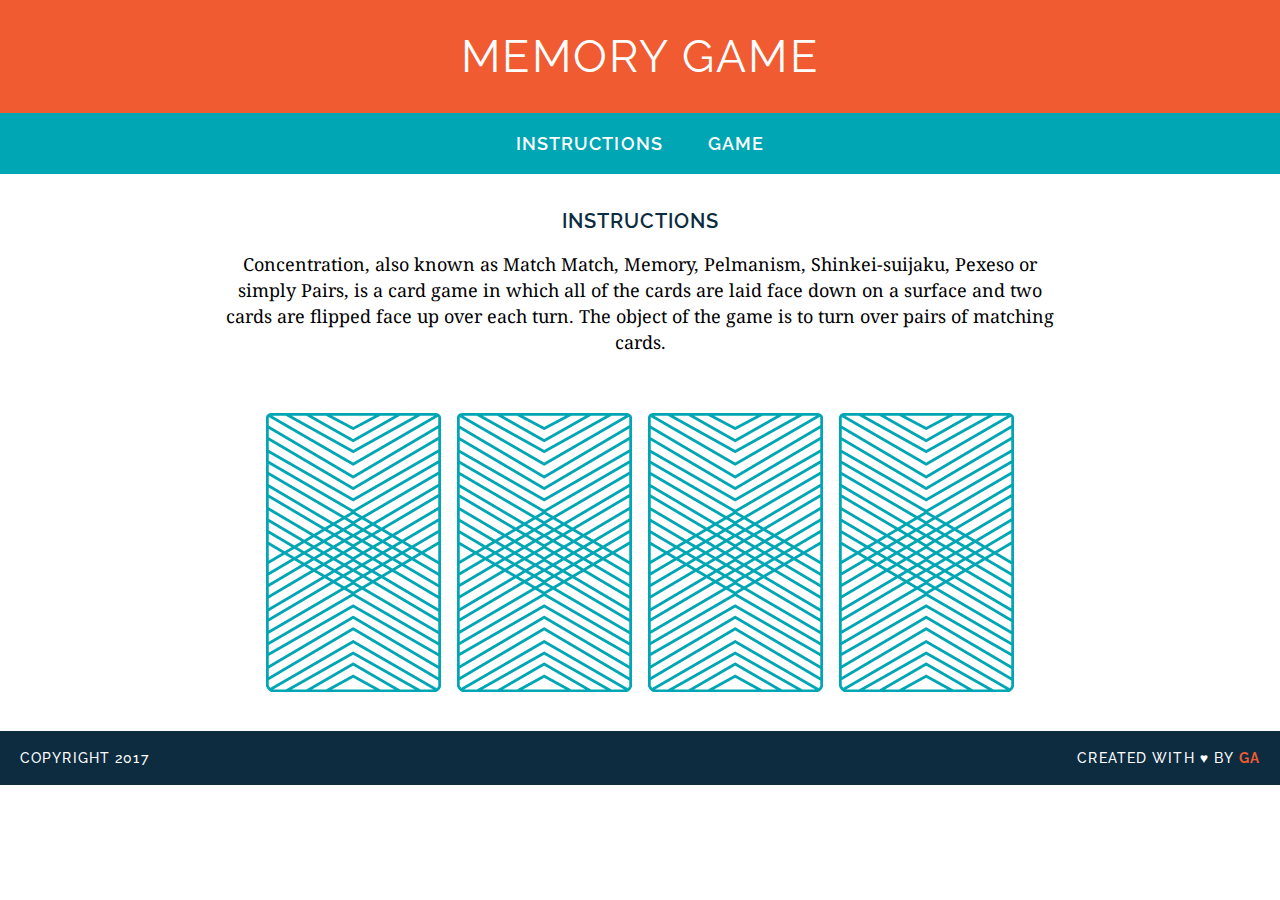
<file: memory-game/index.html>
<!DOCTYPE html>
<html lang="en">
<head>
	<meta charset="UTF-8">
	<title>Memory Card Game</title>
	<link href="https://fonts.googleapis.com/css?family=Droid+Serif|Raleway:400,500,600,700" rel="stylesheet">
	<link rel="stylesheet" href="css/style.css">
</head>
<body>

	<header>
		<h1>Memory Game</h1>
	</header>

	<nav>
		<a href="#">Instructions</a>
		<a href="#">Game</a>
	</nav>


	<main>
		<h2>Instructions</h2>

		<p>
			Concentration, also known as Match Match, Memory, Pelmanism, Shinkei-suijaku, Pexeso or simply Pairs, is a card game in which all of the cards are laid face down on a surface and two cards are flipped face up over each turn. The object of the game is to turn over pairs of matching cards.
		</p>

		<div id="game-board" class="board-clearfix"></div>

	</main>

	<footer class="clearfix">
		<p class="copyright">Copyright 2017</p>
		<p class="message">Created with &hearts; by <span class="name">GA</span></p>
	</footer>
	<script src="js/main.js"></script>
</body>
</html>
</file>
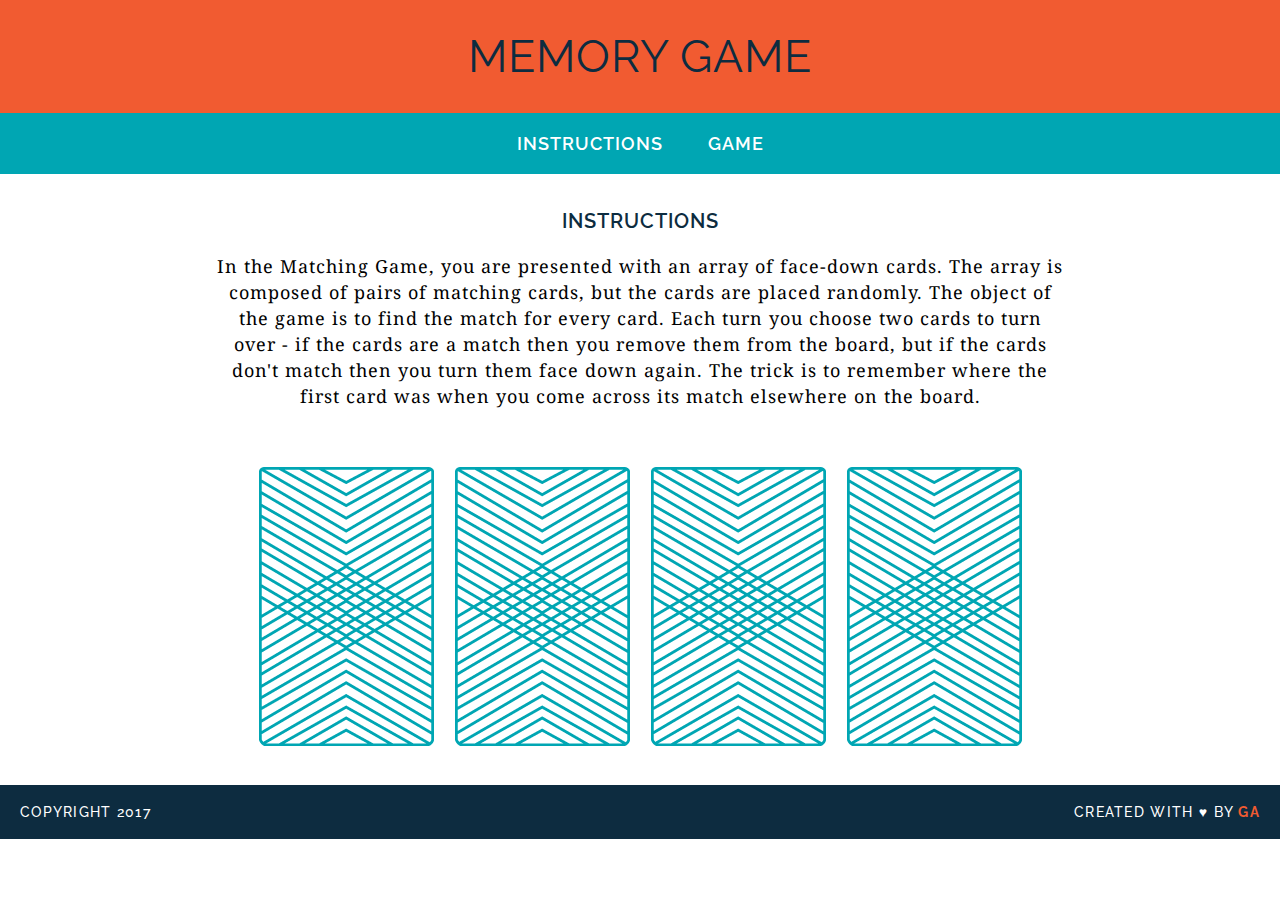
<file: my_memory_game/index.html>
<!DOCTYPE html>
<html>
<head>
	<title>Memory Card Game</title>
	<link href="https://fonts.googleapis.com/css?family=Droid+Serif|Raleway:400,500,600,700" rel="stylesheet">
	<link rel="stylesheet" type="text/css" href="css/style.css">
</head>
<body>
	<header>
		<h1>Memory Game</h1>
	</header>
	<nav>
		<a href="#">Instructions</a>
		<a href="#">Game</a>
	</nav>
	<main>
		<h3>Instructions</h3>
		<p>In the Matching Game, you are presented with an array of face-down cards. The array is composed of pairs of matching cards, but the cards are placed randomly. The object of the game is to find the match for every card. Each turn you choose two cards to turn over - if the cards are a match then you remove them from the board, but if the cards don't match then you turn them face down again. The trick is to remember where the first card was when you come across its match elsewhere on the board.</p>
		<div>
			<img src="images/back.png" alt="Queen of Diamonds">
			<img src="images/back.png" alt="Queen of Hearts">
			<img src="images/back.png" alt="King of Diamonds">
			<img src="images/back.png" alt="King of Hearts">
		</div>
	</main>
	<footer class="clearfix">
		<p class="copyright">Copyright 2017</p>
		<p class="message">Created with &hearts; by <span class="name">GA</span></p>
	</footer>
</body>
</html>
</file>
<file: memory-game/css/style.css>
/* =============================
GENERAL STYLES 
================================ */
body {
  font-family: "Raleway", sans-serif;
  text-align: center;
  font-size: 18px;
  -webkit-font-smoothing: antialiased;
  margin: 0;
}

.clearfix:after {
  visibility: hidden;
  display: block;
  content: " ";
  clear: both;
  height: 0;
  font-size: 0;
}

/* =============================
TYPOGRAPHY
================================ */
h1, h2 {
  text-transform: uppercase;
}

h1 {
  color: white;
  font-size: 45px;
  margin: 0;
  font-weight: 400;
  letter-spacing: 0.05em;
}

h2 {
  color: #0D2C40;
  letter-spacing: 0.05em;
  font-weight: 600;
  font-size: 20px;
}

p {
  font-family: "Droid Serif", serif;
  line-height: 26px;
}

a {
  color: white;
  text-decoration: none;
  text-transform: uppercase;
  font-weight: 600;
  letter-spacing: .06em;

  margin: 0 20px;
  /* For hover style transition (bonus) */
  border-bottom: 2px solid transparent;
/*   transition: all .3s ease-in-out; */
}

a:hover {
  border-bottom: 2px solid white;
}
/* =============================
HEADER
================================ */
header {
  background-color: #F15B31;
  padding: 30px 20px;
}

/* =============================
NAV
================================ */
nav {
  background-color: #00A6B3;
  padding: 20px 0;
}

/* =============================
MAIN SECTION
================================ */

main {
  width: 850px;
  margin: 35px auto;
}


/* =============================
GAME BOARD
================================ */
img {
  margin: 40px 8px 0;
}

/* =============================
FOOTER
================================ */
footer {
  text-transform: uppercase;
  padding: 0 20px;
  background-color: #0D2C40;
  color: white;
  font-size: 14px;
  letter-spacing: .08em;
  font-weight: 500;

}

.copyright {
  float: left;
  font-family: "Raleway", sans-serif;
}

.message {
  float: right;
  font-family: "Raleway", sans-serif;
}

.name {
  color: #F15B31;
  font-weight: bold;
}
</file>
<file: my_memory_game/css/style.css>
body {
	text-align: center;
	text-transform: uppercase;
	font-family: raleway;
	letter-spacing: 1px;
	margin: 0;
}

header {
	background-color: #f15b31;
	color: #ffffff;
	padding: 30px 20px;
}

nav {
	background-color: #00A6B3;
	color: #ffffff;
	padding: 20px 0;
}

main {
	width: 850px;
	margin: 35px auto;
}

img {
	margin: 40px 8px 0 8px;
}

h1 {
	color: #0d2c40;
	font-weight: 400;
	font-size: 45px;
	margin: 0;
}

a {
	text-decoration: none;
	color: #ffffff;
	font-weight: 600;
	font-size: 18px;
	margin: 0 20px;
	border-bottom: 2px solid transparent;
}

a:hover {
	border-bottom: 2px solid white;
}

h3 {
	color: #0d2c40;
	font-weight: 600;
	font-size: 20px;
}

p {
	font-family: "droid serif";
	text-transform: none;
	line-height: 26px;
	font-size: 18px;
}

footer {
	background-color: #0d2c40;
	color: white;
	letter-spacing: .08em;
	padding: 0 20px;
}

footer p {
	text-transform: uppercase;
	font-size: 14px;
	font-weight: 500;
}

.copyright {
	font-family: Raleway;
	float: left;
}

.message {
	font-family: raleway;
	float: right;
}

.name {
	color: #F15B31;
	font-weight: 700;
}

.clearfix:after {
visibility: hidden;
display: block;
content: " ";
clear: both;
height: 0;
font-size: 0;
}
</file>
